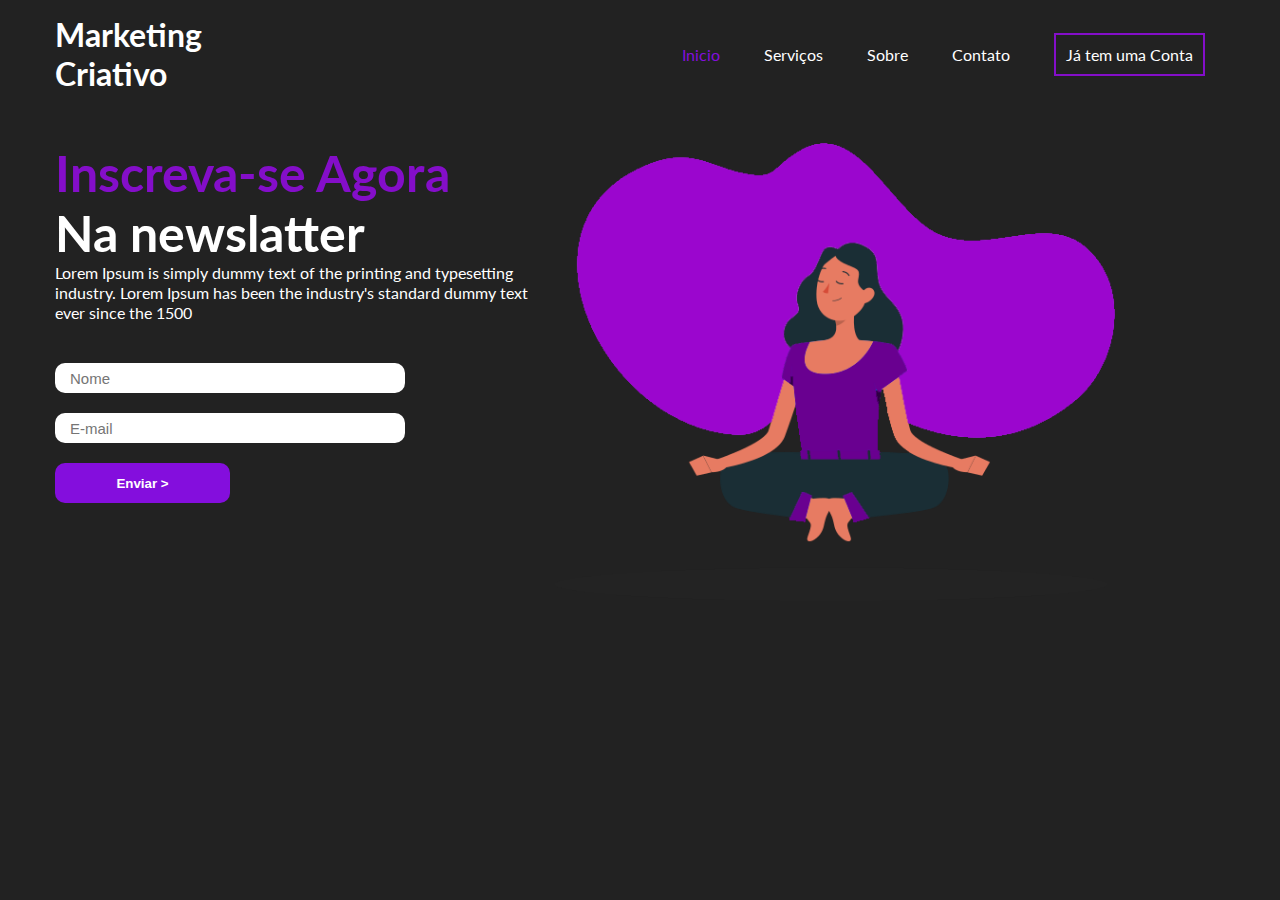
<file: index.html>
<!DOCTYPE html>
<html lang="pt-br">
<head>
    <meta charset="UTF-8">
    <meta http-equiv="X-UA-Compatible" content="IE=edge">
    <meta name="viewport" content="width=device-width, initial-scale=1.0">
    <link rel="stylesheet" href="./styles/styles.css">
    <link rel="stylesheet" href="./styles/media.css">
    <!-- imports -->
    <link rel="preconnect" href="https://fonts.googleapis.com">
    <link rel="preconnect" href="https://fonts.gstatic.com" crossorigin>
    <link href="https://fonts.googleapis.com/css2?family=Lato:wght@100;400&display=swap" rel="stylesheet">
    <title>Home - Top</title>
</head>
<body>
    <header class="header">
        <div id="title">
            <h1>Marketing</h1>
            <h1>Criativo</h1>
        </div>


        <div class="navbar">
            <ul>
                <li><a id="link-1" href="/">Inicio</a></li>
                <li><a href="#">Serviços</a></li>
                <li><a href="#">Sobre</a></li>
                <li><a href="#">Contato</a></li>
                <li><a id="button-increva-se" href="#">Já tem uma Conta</a></li>
            </ul>
        </div>
    </header>
    <main>
        <div>
            <aside class="formulario">
                <h2><span>Inscreva-se Agora</span></h2>
                <h2>Na newslatter</h2>
                <p>Lorem Ipsum is simply dummy text of the printing and typesetting industry. Lorem Ipsum has been the
                    industry's standard dummy text ever since the 1500</p>
                <form action="">
                    <input type="text" name="nome" id="nome" placeholder="Nome" required>
                    <input type="email" name="email" id="email" placeholder="E-mail" required>
                    <!-- <input type="submit" value="Enviar"> -->
                    <button>Enviar ></button>
                </form>
            </aside>
            <article>
                <img id="imagem-1" src="img/img1.png" alt="imagem">
            </article>
        </div>
    </main>
</body>
</html>
</file>
<file: styles/styles.css>
* {
    margin: 0;
    padding: 0;
    box-sizing: border-box;
    list-style-type: none;
    text-decoration: none;
       
}

body {
   font-family: 'Lato',sans-serif;
   background-color: rgb(34, 34, 34);
   color: white;

   max-width: 1200px;
   margin: 0 auto;
   padding: 15px;
}

.header {
    display: flex;
    flex-direction: row;
    justify-content: space-between;
    align-items: center;
}

.navbar #link-1{
    color:rgb(132,  14, 221) ;
}

.navbar #link-1:hover{
    color: white;
    transition: 0.3 all;
}

.navbar a {
    color: white;
}

.navbar a:hover {
    color:rgb(132, 14, 221);
    transition: 0.3 all;

}


.title {
    flex-direction: column;
}

li {
    display: inline-block;
    flex-direction: row;
    margin: 20px;

}

.title h1 {
    font-weight: 200;
}

main div{
    display: flex;
    flex-direction: row;
    margin-top: 50px;


}

h2 {
    font-size: 50px;
    
}

span {
    color: rgb(132, 14, 201);
}

p {
    line-height: 20px;
    max-width: 500px;
}

#imagem-1 {
    width: 560px;
}

#button-increva-se {
    border: 2px solid rgb(132, 14, 201);
    padding: 10px;
}

#button-increva-se:hover {
    border: 2px solid white;

    color: white;
    background-color: rgb(132,  14, 221);
}

form {
    display: flex;
    flex-direction: column;
    width: 70%;
    margin-top: 20px;
}

input {
    margin-top: 20px;
    height: 20px;
    padding: 15px;
    border-radius: 10px;
    border: none;
    font-size: 15px;
}


button {
    height: 40px;
    width: 50%;
    margin-top: 20px;
    border-radius: 10px;
    border: none;
    background-color: rgb(132, 14, 221);
    color: white;
    font-weight: bold;
}

button:hover{
    cursor: pointer;
    opacity: 0.6;

}
</file>
<file: styles/media.css>
@media screen and (max-width:760px) {
    .header {
        flex-direction: column;
    }

    main div {
        flex-direction: column;
    }

    h2 {
        font-size: 38px;
    }

    form {
        margin: 0 auto;
        width: 100%;
    }

    bottom {
       
    }

    img {
        display: none;
    }

    .navbar ul {
        text-align: center;
    }
}
</file>
